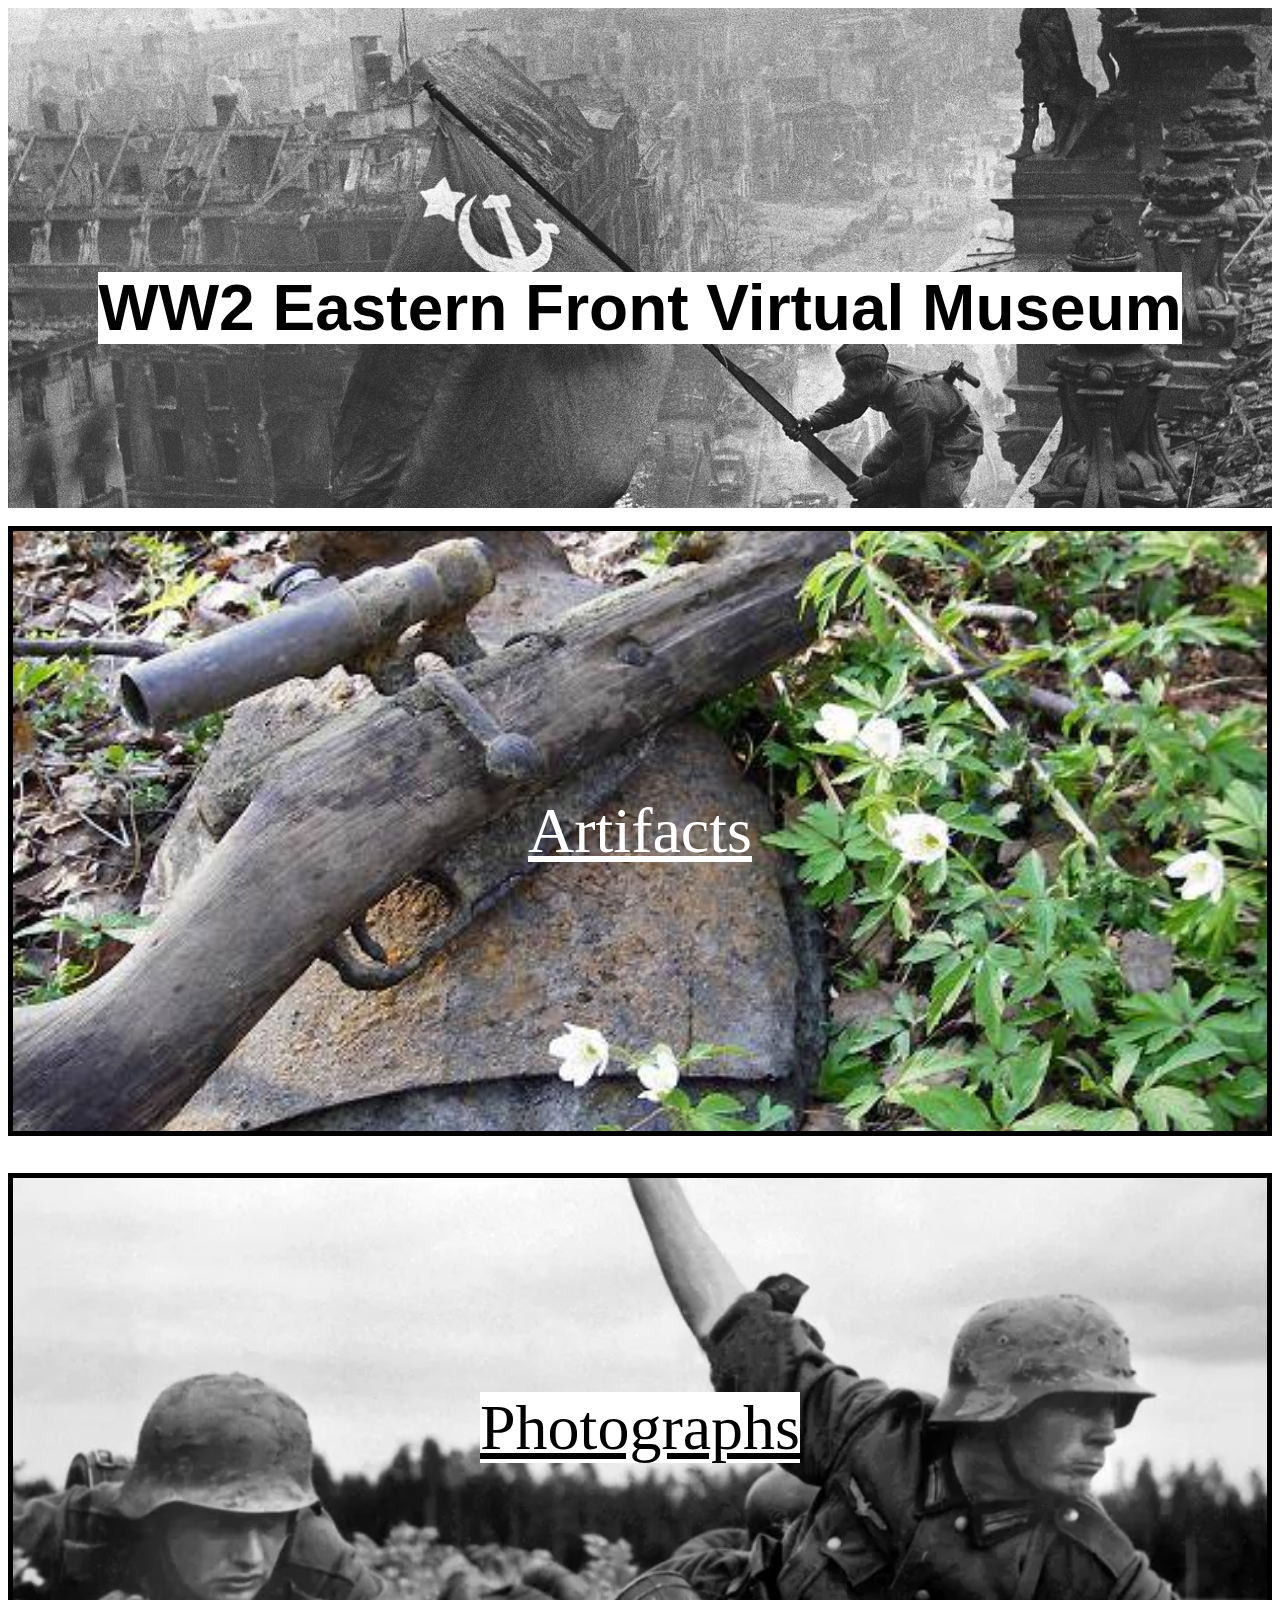
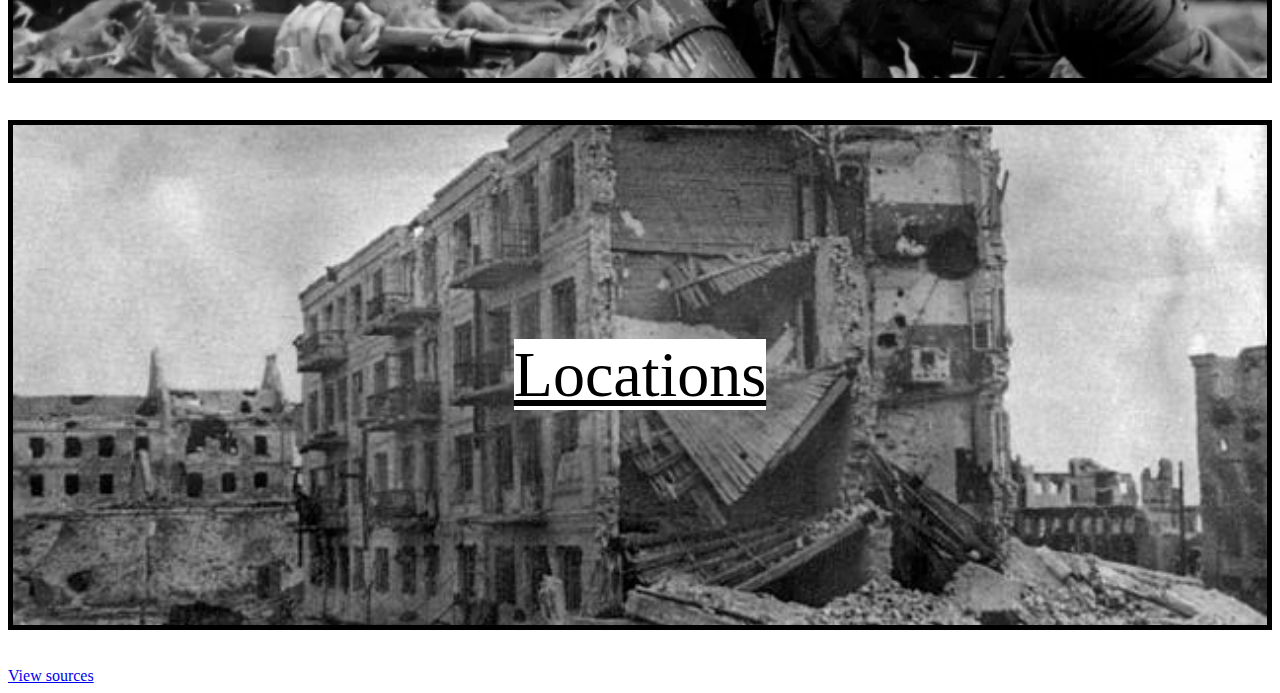
<file: index.html>
<!DOCTYPE html>
<html>
<head>
<title>WW2 Virtual Museum</title>
<link rel="icon" type="image/x-icon" href="placeholder">
<link rel="stylesheet" href="style.css">
<style>
  .header {
    background-image: url('background.png');
    background-size: cover;
    background-position: center;
    height: 400px;
    text-align: center;
    color: white; 
    padding-top: 100px; 
  }
  .art {
  background-image: url('exp1.png'); 
  background-size: cover;
  background-position: center;
  height: 600px; 
  font-size: 200%;
  text-align: center;
  display: flex;
  flex-direction: column;
  justify-content: center;
  border: 5px solid black;
  }
  .photo {
  background-image: url('exp2.png'); 
  background-size: cover;
  background-position: center;
  height: 500px; 
  font-size: 200%;
  text-align: center;
  display: flex;
  flex-direction: column;
  justify-content: center;
  border: 5px solid black;
  }
  .loc {
  background-image: url('exp3.png'); 
  background-size: cover;
  background-position: center;
  height: 500px; 
  font-size: 200%;
  text-align: center;
  display: flex;
  flex-direction: column;
  justify-content: center;
  border: 5px solid black;
  }
</style>
</head>
<body>
<div class="header">
<h1><span class="highlight">WW2 Eastern Front Virtual Museum</span></h1>
</div>
<br>
<div class="art">
<a href="artifacts.html" style="color:white ; font-size:200%">Artifacts</span></h1>
</div>
<br>
<div class="photo">
<a href="photos.html" style="color:black ; font-size:200%"><span class="highlight">Photographs</span></h1>
</div>
<br>
<div class="loc">
<a href="loc.html" style="color:black ; font-size:200%"><span class="highlight">Locations</span></h1>
</div>
<br>
<a href="sources.html">View sources</a>
</body>
</html>
</file>
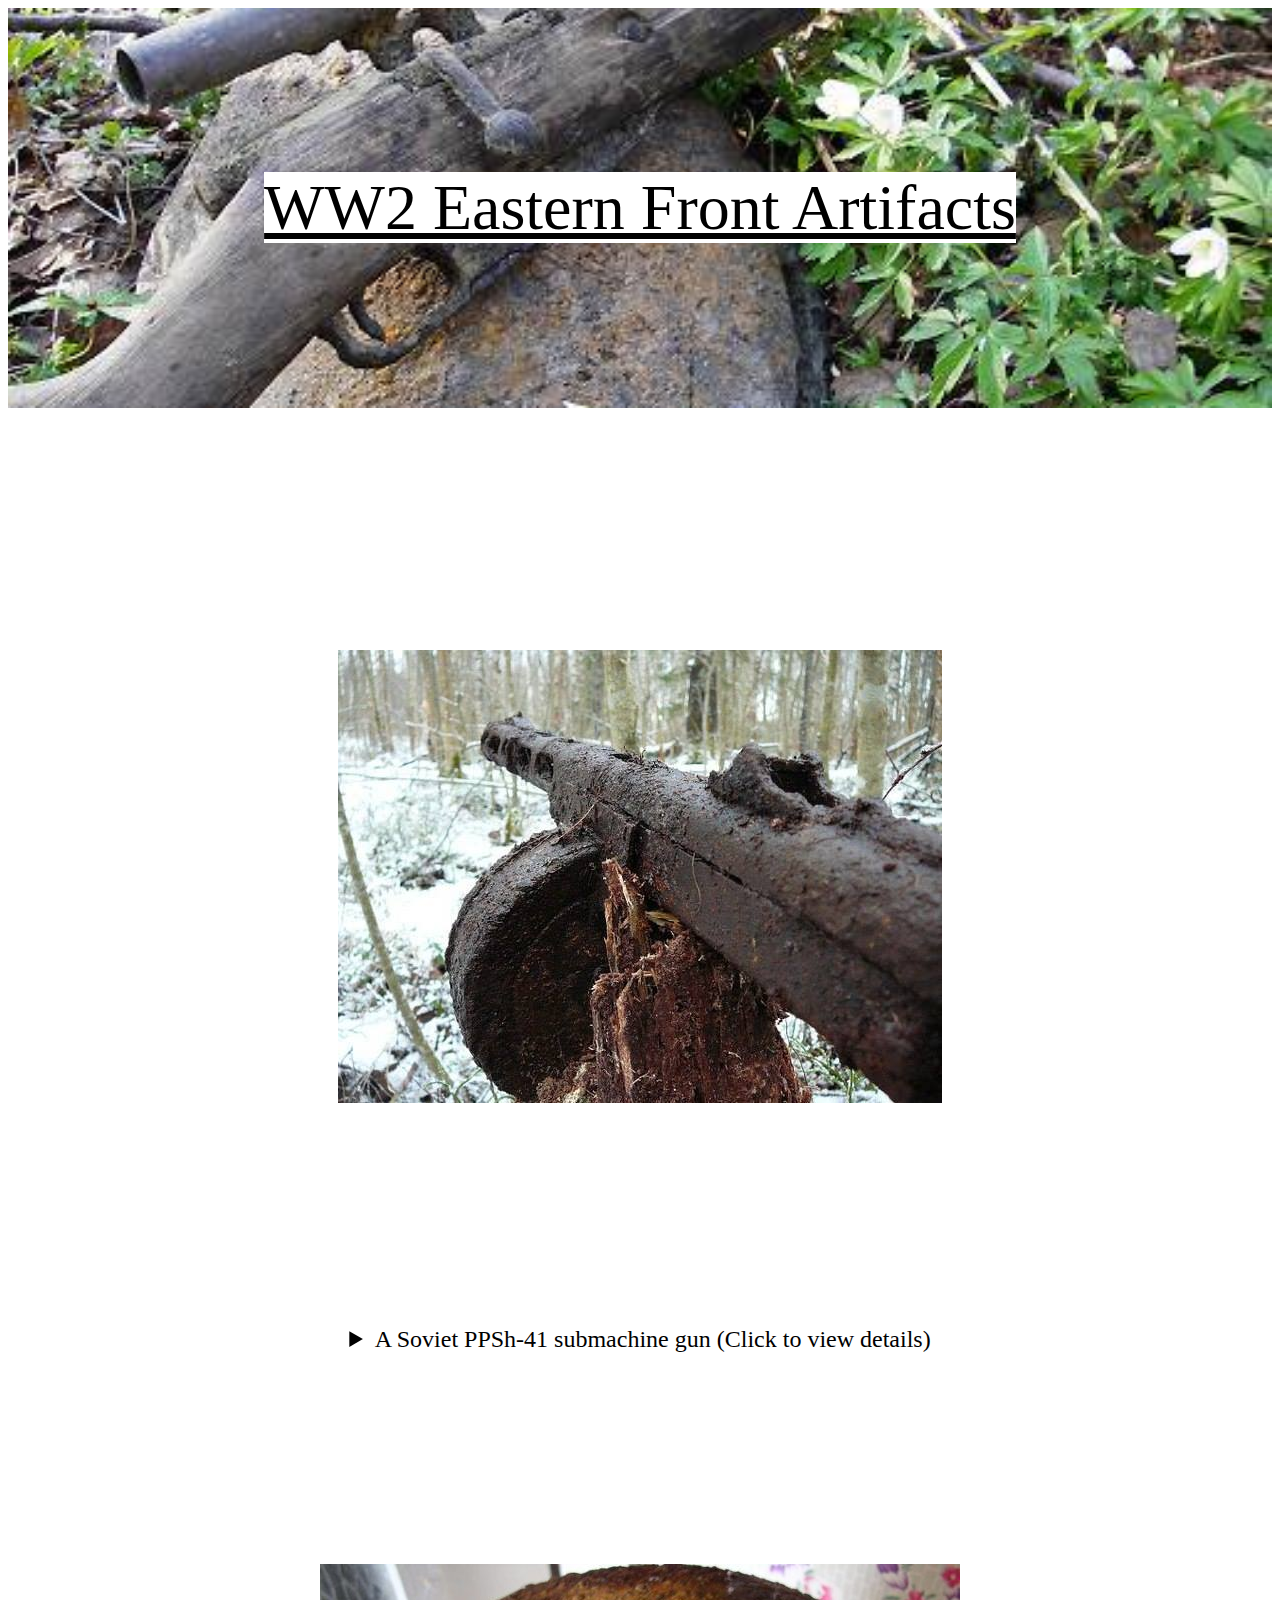
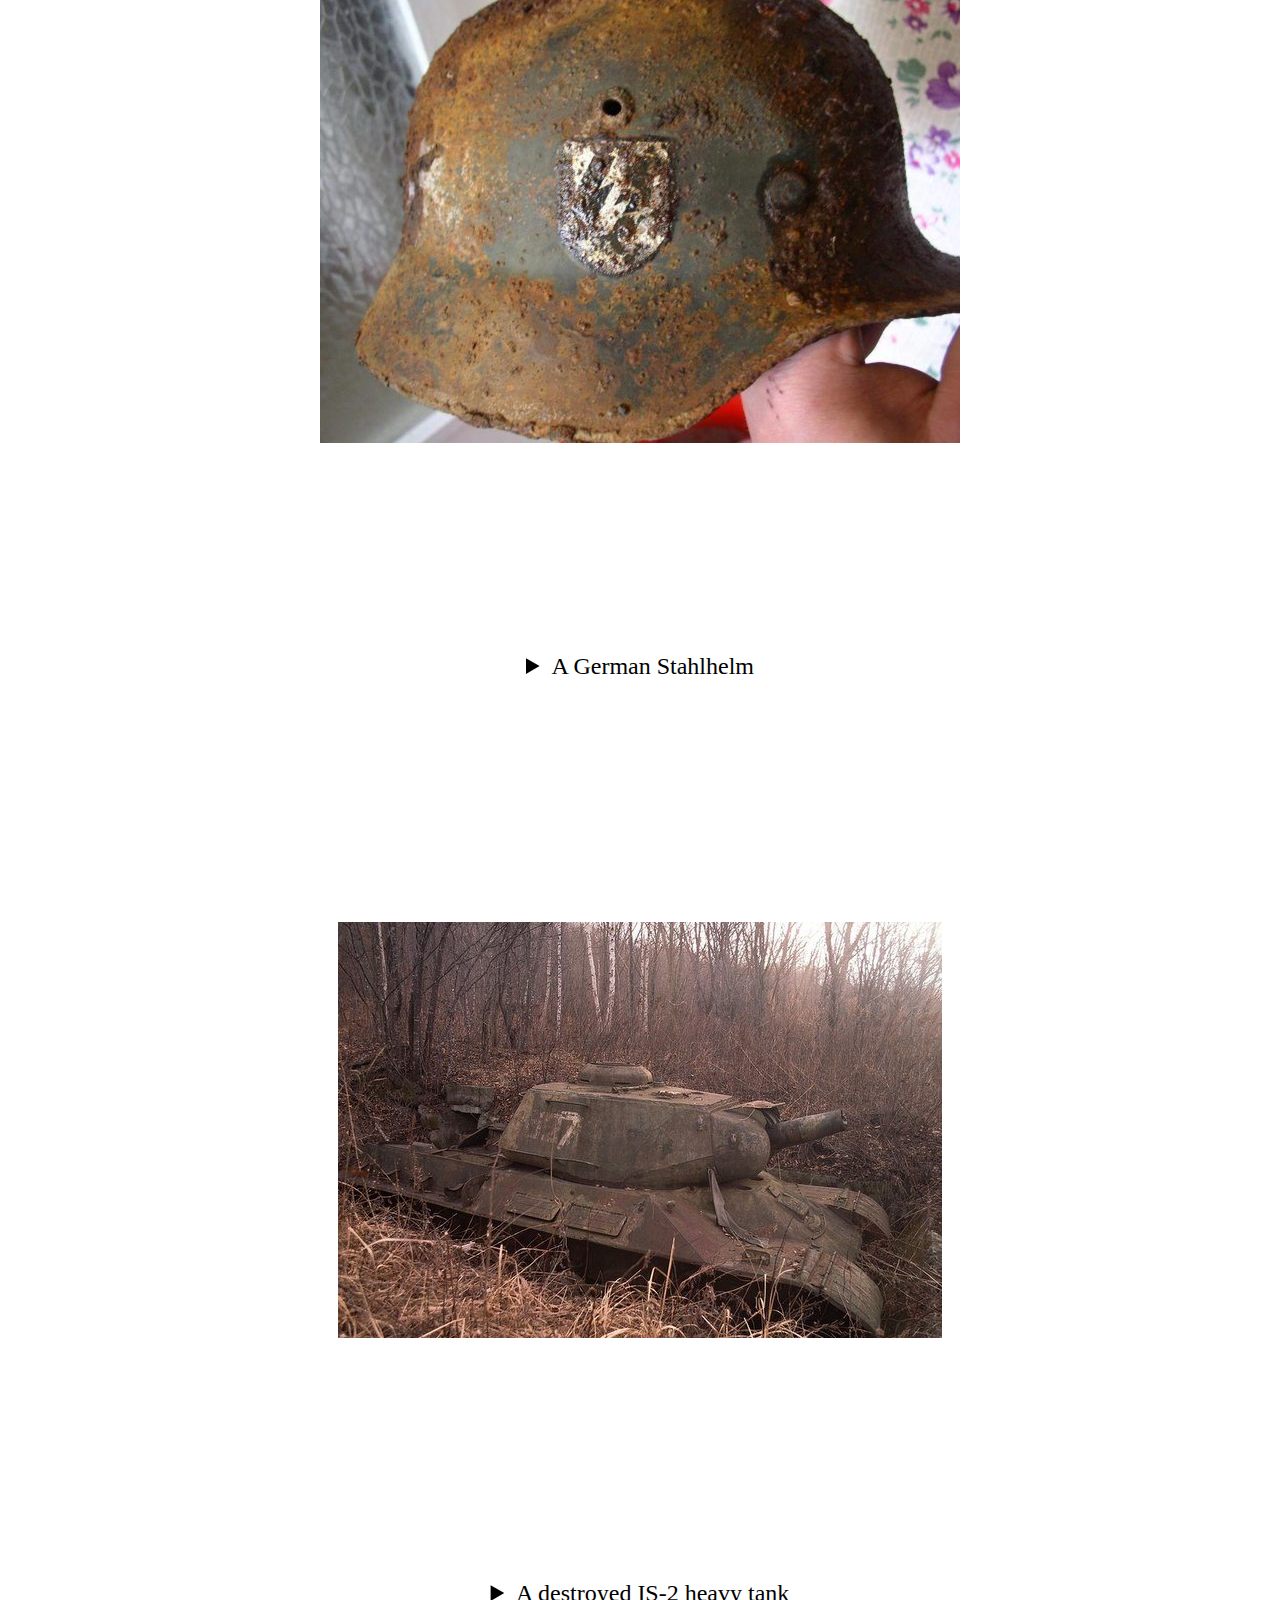
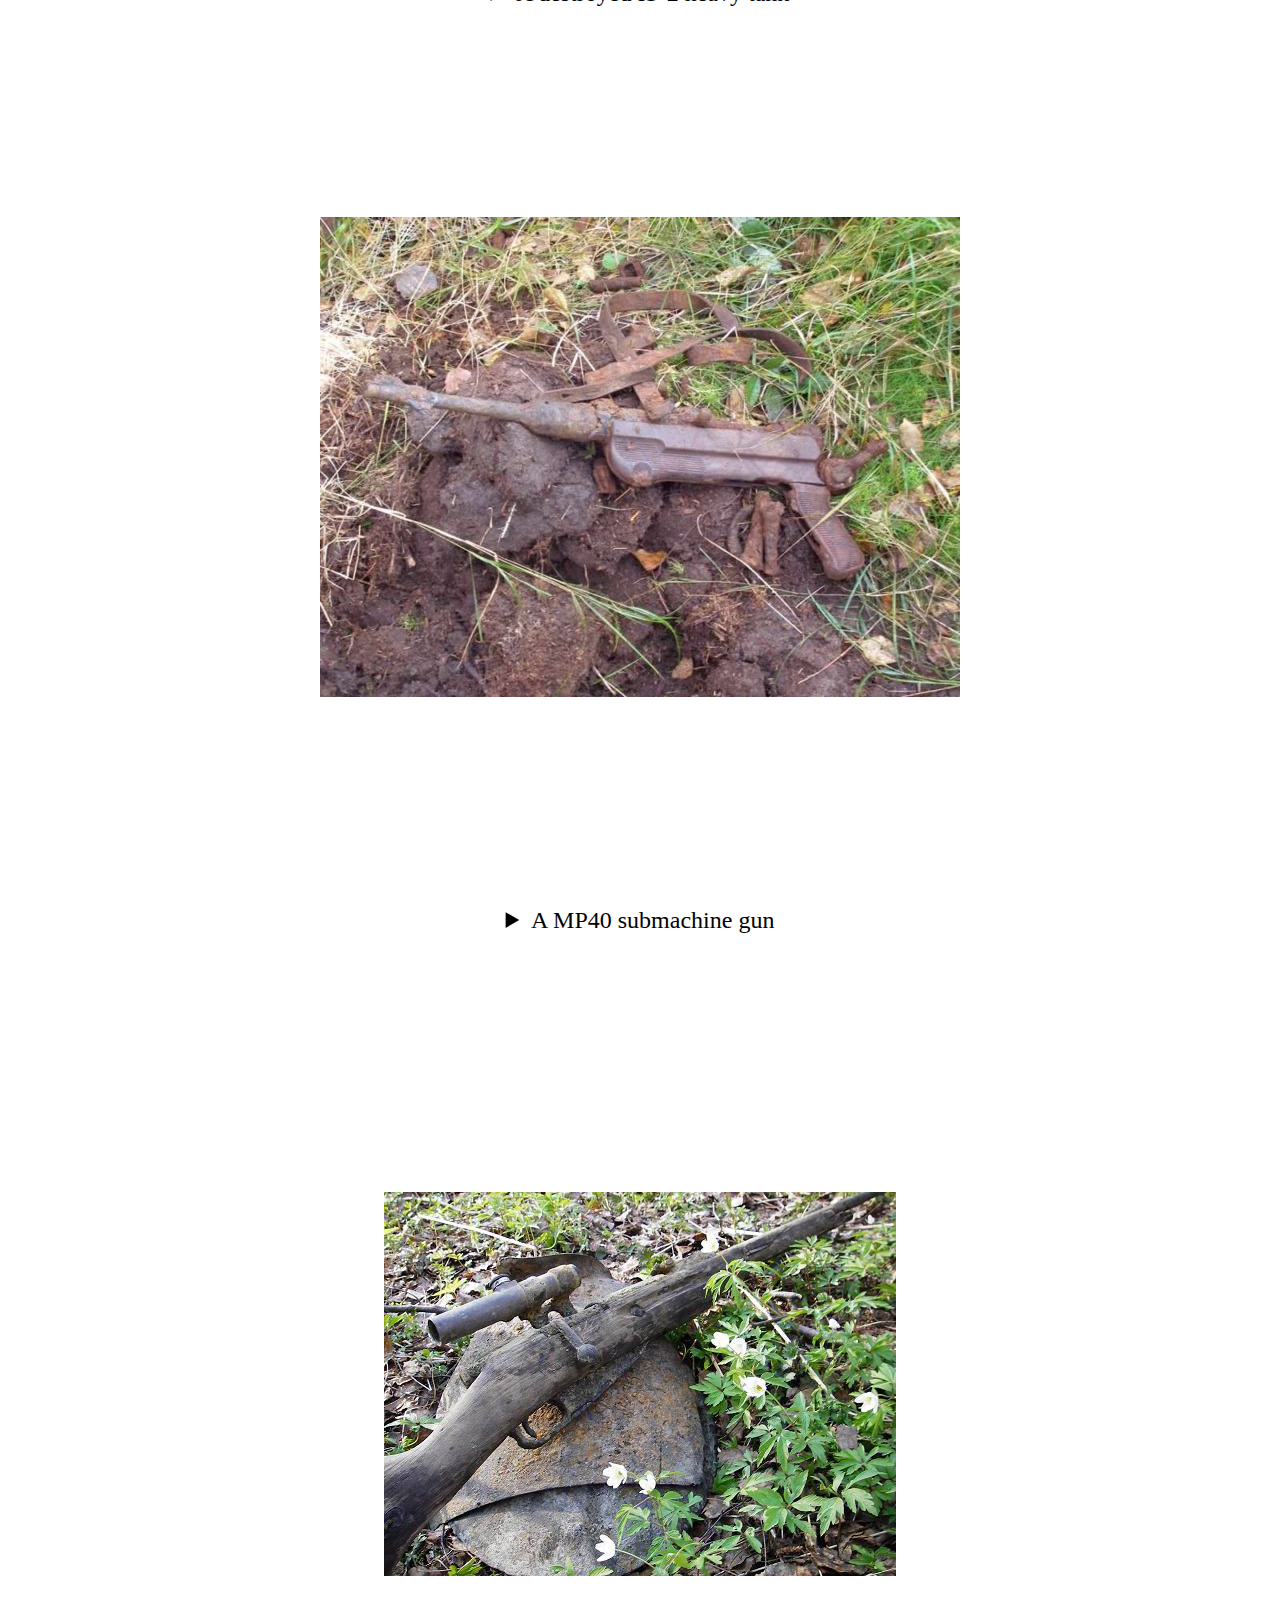
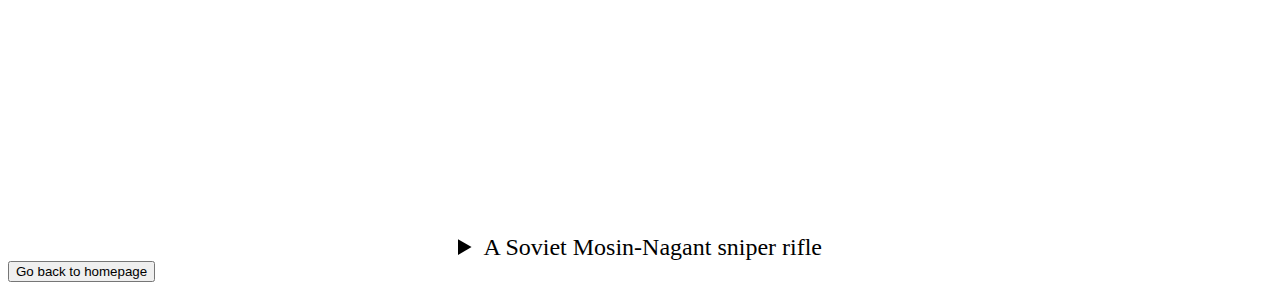
<file: artifacts.html>
<html>
<head>
<title>WW2 Virtual Museum</title>
<link rel="stylesheet" href="style.css">
<style>
.image-container {
    display: grid;
    place-items: center; 
    height: 100vh; 
}

.image-container img {
    max-width: 100%; 
    height: auto;
}
.header {
  background-image: url('exp1.png'); 
  background-size: cover;
  background-position: center;
  height: 400px; 
  font-size: 200%;
  text-align: center;
  display: flex;
  flex-direction: column;
  justify-content: center;
}
</style>
</head>
<body>
<div class="header">
<a href="index.html" style="font-size:200% ; color:black"><span class="highlight">WW2 Eastern Front Artifacts</a>
</div>
<br>
<div class="image-container">
    <img src="ppsh.png" alt="Centered Image">
</div>
<details>
<summary>A Soviet PPSh-41 submachine gun (Click to view details)</summary>
<p>Displayed above is the PPSh. Used during World War 2 by the Red Army, this submachine gun had a simple and cheap design that made it easy to mass-produce. 
While the Soviets had previously eschewed the usage of submachine guns in the Red Army, the Finns’ effective usage of submachine guns against the Red Army during the Winter War of 1939-1940 
brought about a reversal of this policy. Developed in 1940 and entering production the following year, the PPSh was still entering service during the initial German invasion. 
At the war’s end, 6 million PPSh had been manufactured and its usage was widespread across the entire Red Army. The PPSh continued being used by armies after the end of World War 2 and is still used today.</p>
</details>
<div class="image-container">
    <img src="helmet.png" alt="Centered Image">
</div>
<details>
<summary>A German Stahlhelm</summary>
<p>This helmet is a Stahlhelm (Steel Helmet), a German combat helmet issued to troops during World War 2. It is most likely of the M42 variant (but possibly also of the M35 or M40 variants), 
one of the most commonly issued helmets on the Eastern Front. Being developed in 1942, later in the war when Germany's resources were more scarce, 
the M42 was a stripped-down version of the earlier M35 version made with cheaper materials; additions to its steel alloys were of lower quality to 
allocate more resources for tank production, resulting in a softer steel less able to protect its wearer. This decrease in quality from previous models of 
Stahlhelm reflects the worsening situation of Germany at the time, with a growing inability to ration its strategic resources as liberally as it did during the early years of the war.</p> 
<p>The double lighting-bolt insignia on the side of the helmet indicate its owner was a member of the SS, or Schutzstaffel. The Schutzstaffel was an elite force which directly reported to the 
Nazi Party rather than the German military's high command. Its personnel overwhelmingly held fanatical support for Hitler and the Nazi Party, which was reinforced during their training. The 
Schutzstaffel was itself split up into two groups, Allgemeine-SS and Waffen-SS, which were responsible for policing and combat duties respectively; the owner of this helmet was most likely a member of 
the latter. Both wings of the organization were responsible for some of the worst Nazi atrocities of the war, including defending death camps and rounding up “undesirables” during the Holocaust. </p>

</details>
<div class="image-container">
    <img src="t34.png" alt="Centered Image">
</div>
<details>
<summary>A destroyed IS-2 heavy tank</summary>
<p>The tank pictured here is the IS-2, a Soviet heavy tank produced during World War 2. The tank was designed as a counter to the German Panther and Tiger tanks, which themselves had been specifically designed
 to counter the T-34, the main tank in use with the Red Army at the time. With armor able to withstand direct hits from the feared German 88mm Flak cannon as well as a 122mm cannon capable of penetrating the
 Tiger’s armor, the IS-2 would prove to be a powerful opponent for German tanks. Deployed in combat starting in 1944, the IS-2 gained a reputation as a Tiger killer, with one regiment claiming to
 have killed 41 Tigers and Ferdinands (a heavy tank destroyer using the hull of a Tiger) over the space of 2 months, for the loss of only 8 tanks. Overall, over 3,000 IS-2s would be produced during World War 2.</p>
<p>This particular IS-2 appears to have been abandoned rather than destroyed, owing to the lack of any combat damage; most damage on the tank appears to be from aging, scavenging or deliberate stripping of components. </p>
</details>
<div class="image-container">
    <img src="mp40.png" alt="Centered Image">
</div>
<details>
<summary>A MP40 submachine gun</summary>
<p>The gun in this photo is the MP40, a German submachine gun that filled a similar niche to the PPSh. Its compact design owes to its origins, having been designed for use by mechanized infantry and paratroopers.
 Like its Soviet counterpart, the MP40 was cheap to produce and easy to maintain. While not produced in the same numbers as the PPSh (1.1 million units as compared to 6 million PPSh) it was still a highly prolific
 weapon; many MP40s remain in usage today with irregular troops in Syria and Libya.</p>
</details>
<div class="image-container">
    <img src="mosin.png" alt="Centered Image">
</div>
<details>
<summary>A Soviet Mosin-Nagant sniper rifle</summary>
<p>The rifle pictured here is a Mosin-Nagant Model 1891. This model of rifle was used as the primary sniper rifle of the Red Army during World War 2.
 First being adopted by the Imperial Russian army in 1893, the rifle had previously seen service as the primary infantry rifle of the Russians during World War 1.
 In the interwar years, the rifle was modified to hold a scope and adopted the role of a sniper rifle. Thanks to its reliability and accuracy, the Mosin-Nagant excelled in
 this role and played an important role in World War 2, especially on the Finnish-Soviet front where it was used by both Finnish and Soviet snipers, including the infamous Finnish sniper Simo Häyhä. 
 The rifle continued being used as the primary sniper rifle of the Soviet forces until 1963 and has continued being used up to the present day.</p>
</details>
<button onclick="window.location.href = 'index.html';">Go back to homepage</button>
</body>
</html>
</file>
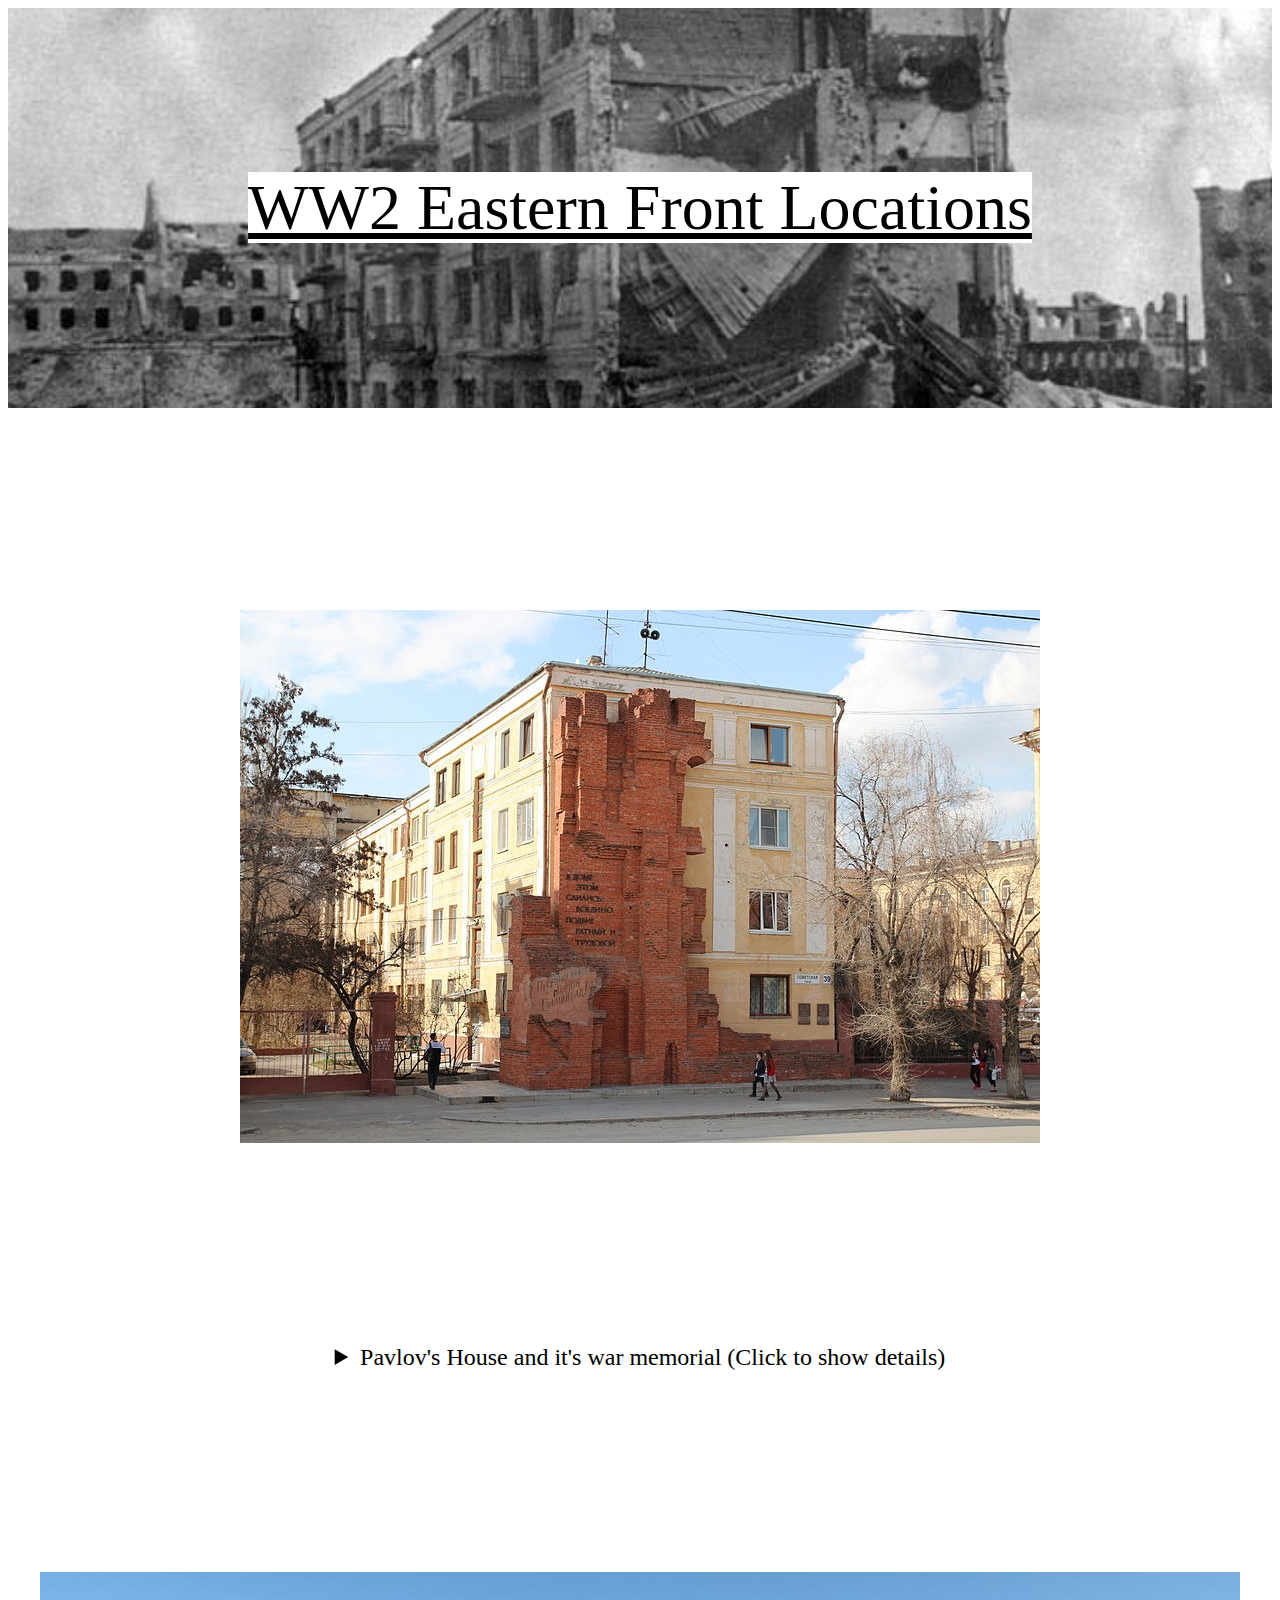
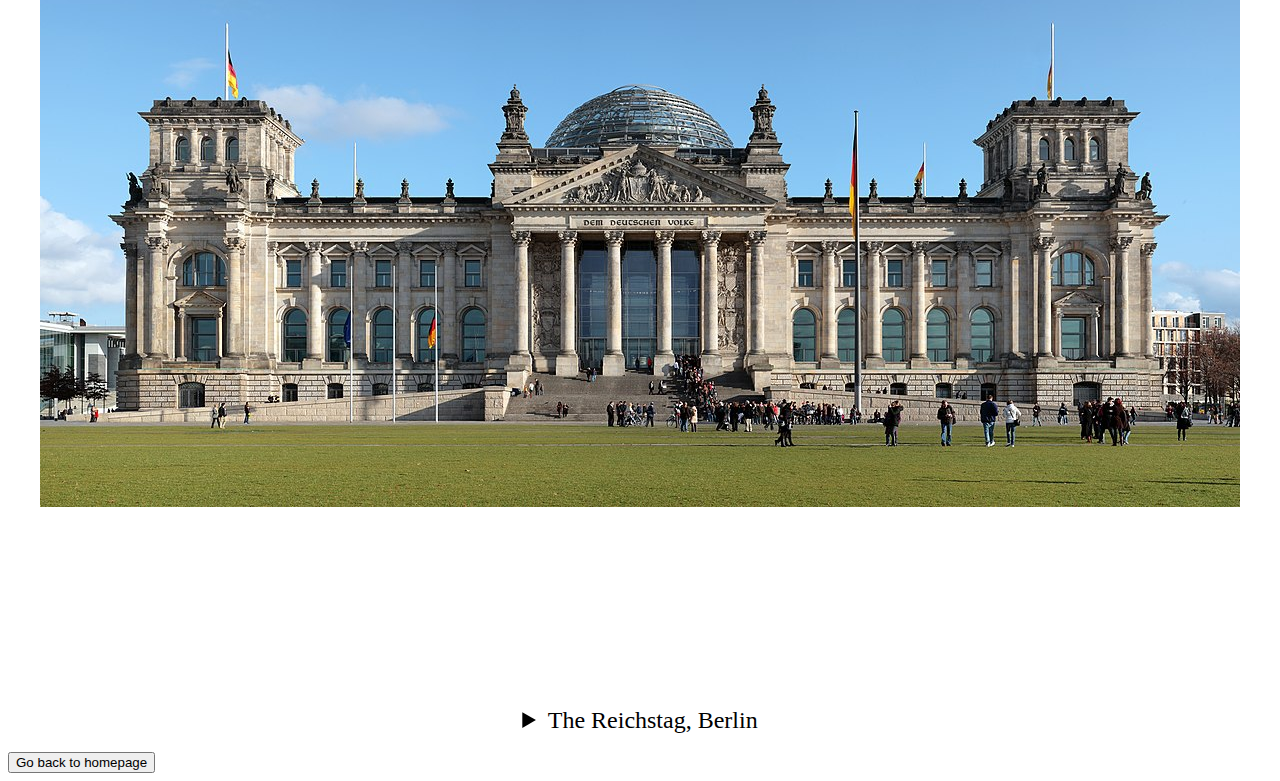
<file: loc.html>
<html>
<head>
<link rel="stylesheet" href="style.css">
<style>
.image-container {
    display: grid;
    place-items: center; 
    height: 100vh; 
}

.image-container img {
    max-width: 100%; 
    height: auto;
}
.header {
  background-image: url('exp3.png'); 
  background-size: cover;
  background-position: center;
  height: 400px; 
  font-size: 200%;
  text-align: center;
  display: flex;
  flex-direction: column;
  justify-content: center;
}
</style>
</head>
<body>
<div class="header">
<a href="index.html" style="font-size:200% ; color:black"><span class="highlight">WW2 Eastern Front Locations</a>
</div>
<br>
<div class="image-container">
<img src="pavlov.png">
</div>
<br>
<details>
<summary>Pavlov's House and it's war memorial (Click to show details)</summary>
<p>During the Battle of Stalingrad, Pavlov’s House was the site of one of the most famous last stands of World War 2. </p>
<p>On September 27th, 1942, while German forces were still advancing into Stalingrad, a Soviet platoon led by junior sergeant Yakov Pavlov retook an apartment building in the center of Stalingrad. Despite the loss of all
 but 4 men in his platoon, the apartment building was reinforced with additional troops and fortified by the Soviets, with orders to hold the building against the Germans as long as possible. Due to it holding a strategic
 position within its region of Stalingrad, the Germans mounted their own attempts to retake the apartment building, with infantry and tanks assaulting the house several times per day; furthermore, Pavlov’s house was bombed
 by the Luftwaffe on at least one occasion during the battle. Despite their persistence, the Germans would always be driven back by the defenders, who used the building’s strong fortifications to their advantage. After 58
 days of siege by the Germans, the building would be relieved by Soviet reinforcements, with the Germans having sustained an unknown number of heavy casualties. In exchange, the defenders of Pavlov’s house only suffered
 3 casualties.</p>
<p>After the war, Pavlov’s house was repaired and reinstated as a residential building concurrent with the wider restoration of Stalingrad. The building still stands in the present day and hosts a war memorial dedicated
 to the defenders of the house during the Battle of Stalingrad.</p>
</details>
<br>
<div class="image-container">
<img src="reichstag.png">
</div>
<br>
<details>
<summary>The Reichstag, Berlin</summary>
<p>Pictured above in its current state, the Reichstag is a famous building in Berlin that played an important role during the interwar years and World War 2. After its construction in 1891, the building served as
 the parliament of the German Empire and the Weimar Republic respectively from 1894 until its destruction in the Reichstag Fire of 1933. The latter event was used as justification by then-chancellor Adolf Hitler to
 pass emergency measures effectively turning Germany into a dictatorship. The new Nazi regime relocated government functions from the Reichstag, which was left abandoned in the center of Berlin. Nevertheless, the Reichstag
 remained a prominent landmark in Berlin leading to its targeting during Allied bombing raids and the Soviet capture of Berlin. In the latter event, the Reichstag became the site of the famous photograph,
 “Raising a Flag Over the Reichstag”. The building remained derelict for the duration of Cold War, with the capital remaining in the West German city of Bonn even after German reunification in 1990. In 1994,
 restoration work was started on the Reichstag which concluded in 1999. Today, the Reichstag is the home of the German Bundestag (the lower house of the German parliament) as well as a popular tourist attraction
 in Berlin, often being named among the ranks of other famous landmarks such as the Brandenburg Gate and the Tiergarten.</p>
</details>
<br>
<button onclick="window.location.href = 'index.html';">Go back to homepage</button>
</body>
</html>
</file>
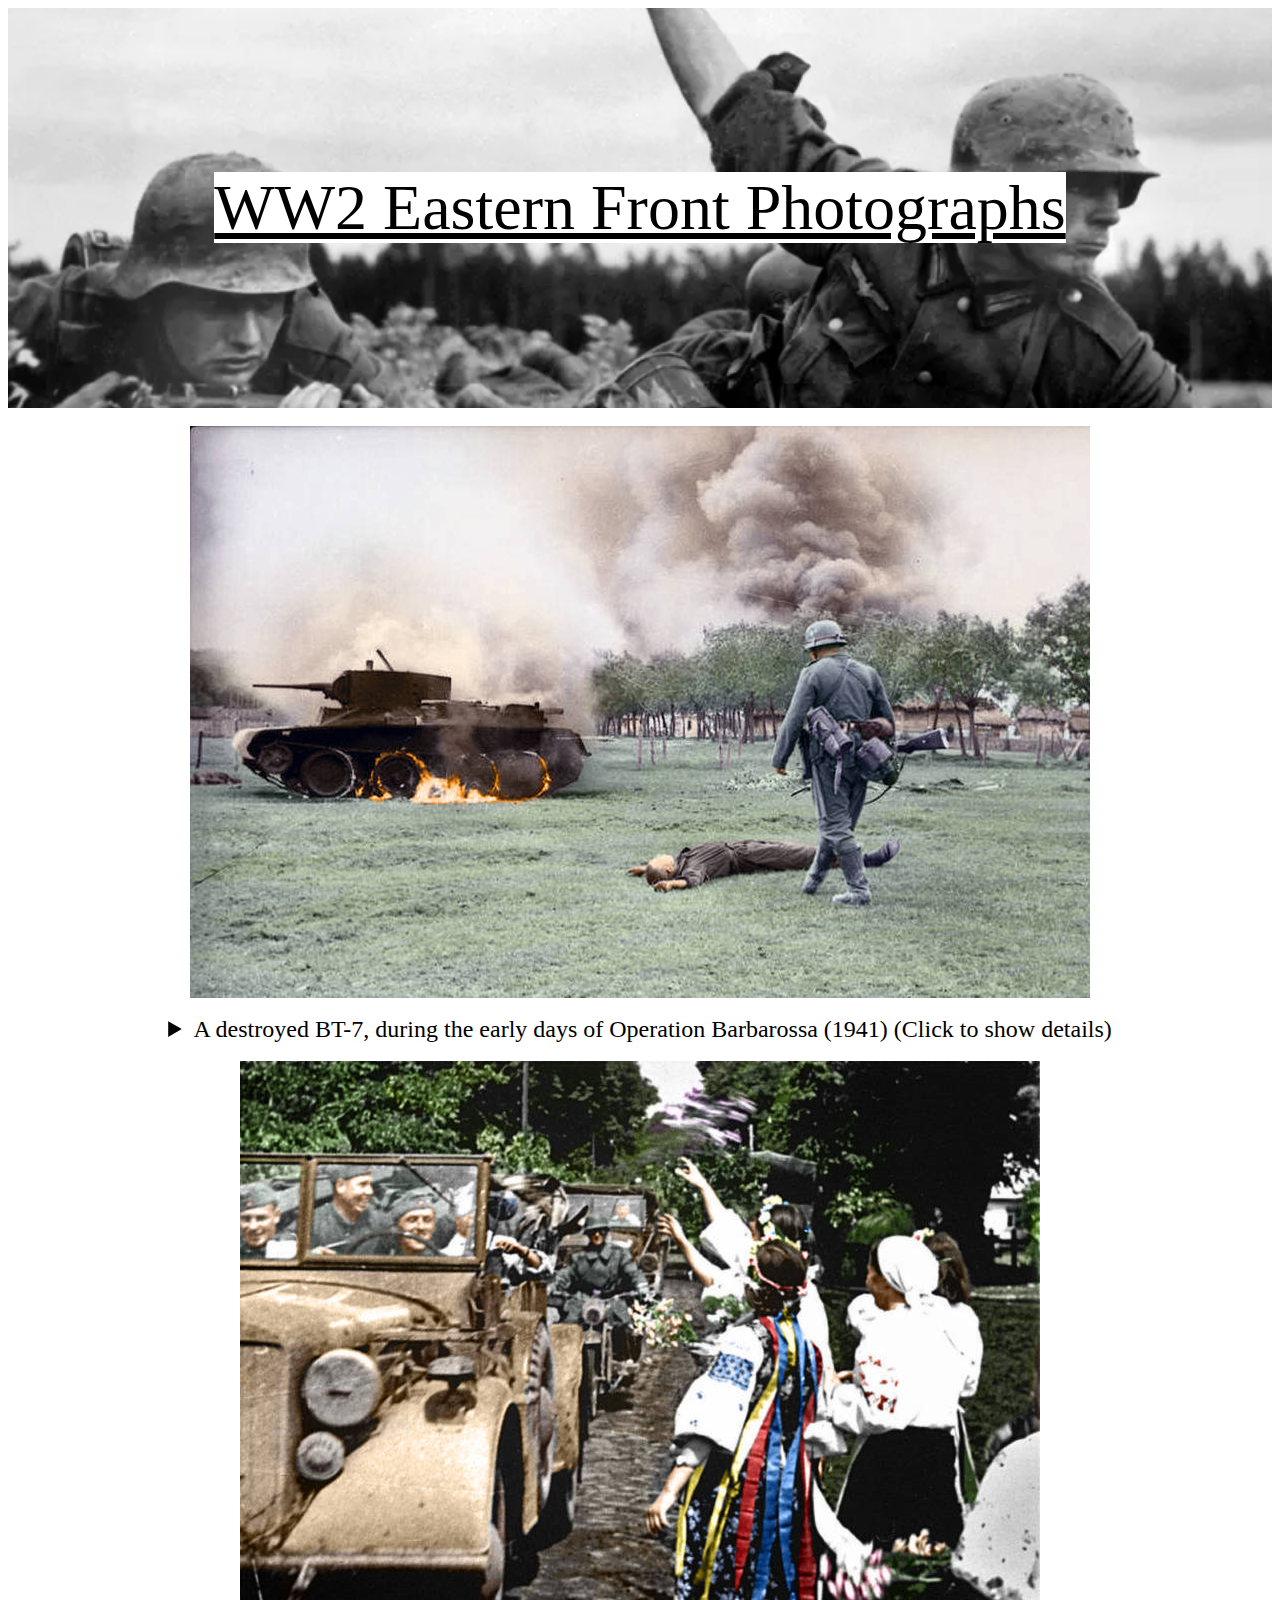
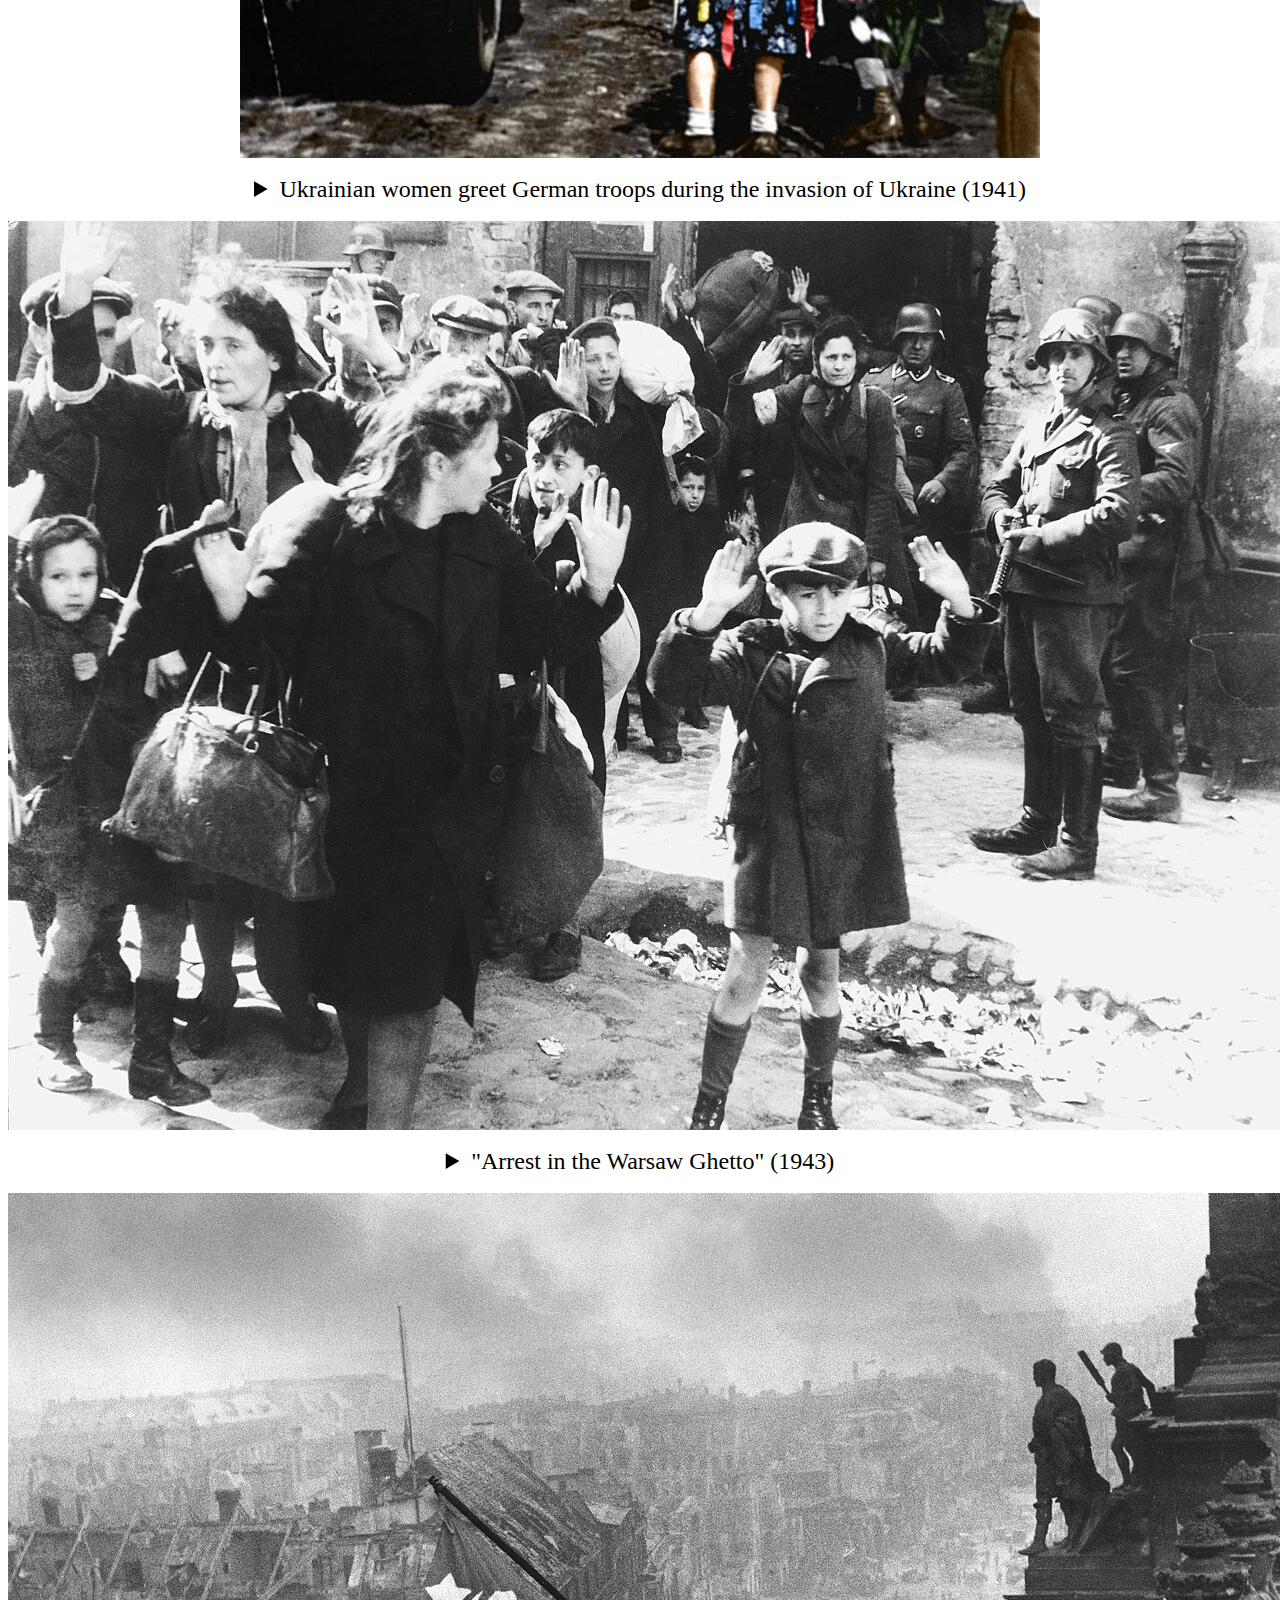
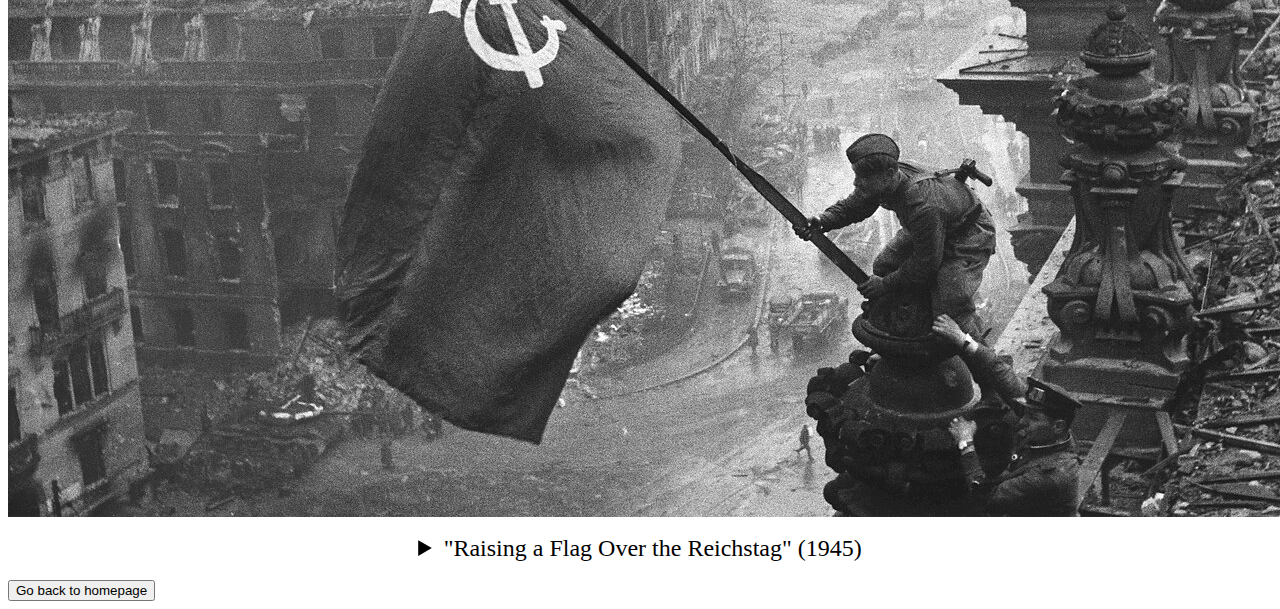
<file: photos.html>
<html>
<head>
<link rel="stylesheet" href="style.css">
<style>
.image-container {
    text-align: center; 
}

.image-container img {
    display: inline-block; 
}
.header {
  background-image: url('exp2.png'); 
  background-size: cover;
  background-position: center;
  height: 400px; 
  font-size: 200%;
  text-align: center;
  display: flex;
  flex-direction: column;
  justify-content: center;
}
</style>
</head>
<body>
<div class="header">
<a href="index.html" style="font-size:200% ; color:black"><span class="highlight">WW2 Eastern Front Photographs</a>
</div>
<br>
<div class="image-container">
    <img src="bt7.png" alt="Centered Image">
</div>
<br>
<details>
<summary>A destroyed BT-7, during the early days of Operation Barbarossa (1941) (Click to show details)</summary>
<p>From 1935 to 1941, the BT-7 served as the main battle tank of the Red Army. The tank followed the British doctrine of “cruiser” or “cavalry” tanks, sacrificing armor and armament in exchange for high mobility.
 The BT-7 was used during conflicts of the late interwar period as well as the early war; namely the battles of Lake Hasan and Kalkhin Gol, and the Soviet invasion of Poland. During Operation Barbarossa, over 2000 BT-7s
 were lost in combat or broke down, with the BT-7 in the image appearing to have been one of the former. The BT-7 continued to be used until the end of the war in 1945 but was mostly supplanted by the T-34, which performed
 much better against German armor.</p>
</details>
<br>
<div class="image-container">
<img src="ukr.png">
</div>
<br>
<details>
<summary>Ukrainian women greet German troops during the invasion of Ukraine (1941)</summary>
<p>During the German invasion of the Soviet Union and the subsequent occupation of its territories, a large number of people from the western territories of the Soviet Union, especially in Ukraine and the Baltic countries,
 celebrated the German invasion and even collaborated with the occupying forces. These nations had possessed distinct national identities before their incorporation into the Soviet Union and many thought that occupation under
 the Germans was preferable to Soviet rule, since the former might allow for a restoration of their national identity while the latter had instituted repressive policies of collectivization and political persecution.
 Nevertheless, the Germans still exacted a heavy toll on occupied territory; for example, in Ukraine, 1.5 million Jewish Ukrainians were killed in the Holocaust and a further 2.2 million Ukrainians were deported to Germany
 to be used as slave labor.</p>
</details>
<br>
<div class="image-container">
<img src="warsaw.png">
</div>
<br>
<details>
<summary>"Arrest in the Warsaw Ghetto" (1943)</summary>
<p>The photograph above, “Arrest in the Warsaw Ghetto”, also known as “Warsaw Ghetto Boy”, is one of the most famous photographs of the Holocaust; it depicts a group of Jewish women and children being deported by
 German troops, the subject of the photograph being a young boy being held at the point of a submachine gun. This photograph was taken during the German “liquidation” of the Warsaw Ghetto, wherein the Jewish population
 of the ghetto was deported to death camps following the unsuccessful Warsaw Ghetto Uprising of April-May 1943. The photographer is unknown but was likely a member of, or collaborator with the SS, as this image was
 originally discovered attached on correspondence directly addressed to Heinrich Himmler. </p>
</details>
<br>
<div class="image-container">
<img src="background.png">
</div>
<br>
<details>
<summary>"Raising a Flag Over the Reichstag" (1945)</summary>
<p>Above is perhaps one of, if not the most famous photographs of World War 2 – “Raising a Flag Over the Reichstag”. This photograph was taken on May 2, 1945 during the closing days of the Battle of Berlin.
 In the preceding days, Soviet troops had fought their way into the heart of Berlin and taken the Reichstag, defended by a garrison of 2,000 German troops, on the 30th of April. In the days between the taking
 of the Reichstag and the creation of the photograph, the Soviet flag had allegedly been raised atop the Reichstag several times; however, “Raising a Flag Over the Reichstag” would be the first photograph of
 a Soviet flag on the Reichstag. The photograph therefore did not capture the initial moment of the flag-raising; furthermore, it was doctored before publication to add further dramatized elements (such as smoke
 in the background) as well as to remove evidence potentially implicating the flag-raiser, a Lieutenant Qoshqarbaev, of looting, a penalty potentially punishable by execution.</p>
<p>Nevertheless, “Raising a Flag Over the Reichstag” still served as a powerful symbol of the Soviet victory over Nazi Germany and, in the present day, remains one of the most famous photographs ever taken.</p>
</details>
<br>
<button onclick="window.location.href = 'index.html';">Go back to homepage</button>
</body>
</html>
</file>
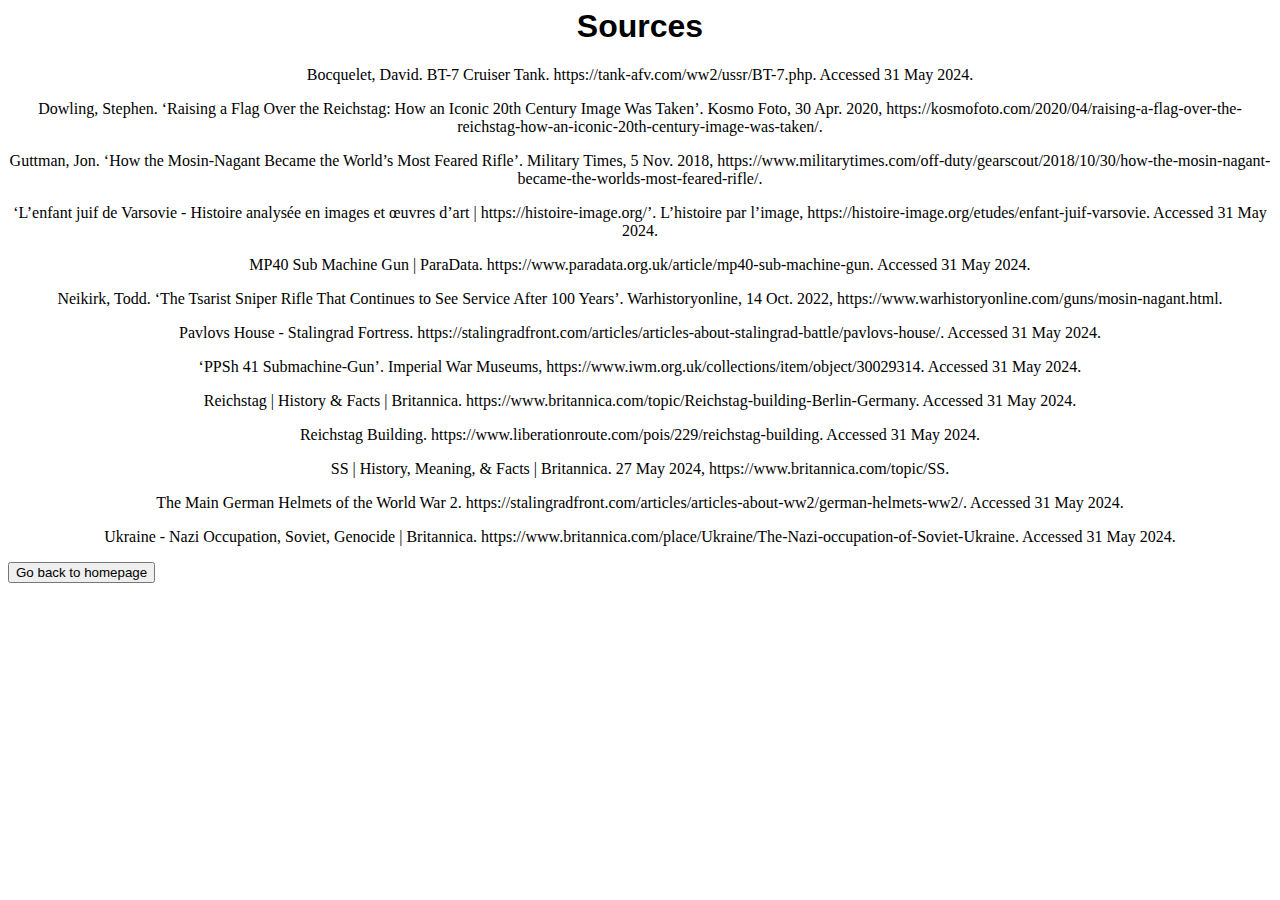
<file: sources.html>
<html>
<head>
<link rel="stylesheet" href="style.css">
</head>
<body>
<h1 style="text-align : center;">Sources</h1>
<p>Bocquelet, David. BT-7 Cruiser Tank. https://tank-afv.com/ww2/ussr/BT-7.php. Accessed 31 May 2024.</p>
<p>Dowling, Stephen. ‘Raising a Flag Over the Reichstag: How an Iconic 20th Century Image Was Taken’. Kosmo Foto, 30 Apr. 2020, https://kosmofoto.com/2020/04/raising-a-flag-over-the-reichstag-how-an-iconic-20th-century-image-was-taken/.</p>
<p>Guttman, Jon. ‘How the Mosin-Nagant Became the World’s Most Feared Rifle’. Military Times, 5 Nov. 2018, https://www.militarytimes.com/off-duty/gearscout/2018/10/30/how-the-mosin-nagant-became-the-worlds-most-feared-rifle/.</p>
<p>‘L’enfant juif de Varsovie - Histoire analysée en images et œuvres d’art | https://histoire-image.org/’. L’histoire par l’image, https://histoire-image.org/etudes/enfant-juif-varsovie. Accessed 31 May 2024.</p>
<p>MP40 Sub Machine Gun | ParaData. https://www.paradata.org.uk/article/mp40-sub-machine-gun. Accessed 31 May 2024.</p>
<p>Neikirk, Todd. ‘The Tsarist Sniper Rifle That Continues to See Service After 100 Years’. Warhistoryonline, 14 Oct. 2022, https://www.warhistoryonline.com/guns/mosin-nagant.html.</p>
<p>Pavlovs House - Stalingrad Fortress. https://stalingradfront.com/articles/articles-about-stalingrad-battle/pavlovs-house/. Accessed 31 May 2024.</p>
<p>‘PPSh 41 Submachine-Gun’. Imperial War Museums, https://www.iwm.org.uk/collections/item/object/30029314. Accessed 31 May 2024.</p>
<p>Reichstag | History & Facts | Britannica. https://www.britannica.com/topic/Reichstag-building-Berlin-Germany. Accessed 31 May 2024.</p>
<p>Reichstag Building. https://www.liberationroute.com/pois/229/reichstag-building. Accessed 31 May 2024.</p>
<p>SS | History, Meaning, & Facts | Britannica. 27 May 2024, https://www.britannica.com/topic/SS.</p>
<p>The Main German Helmets of the World War 2. https://stalingradfront.com/articles/articles-about-ww2/german-helmets-ww2/. Accessed 31 May 2024.</p>
<p>Ukraine - Nazi Occupation, Soviet, Genocide | Britannica. https://www.britannica.com/place/Ukraine/The-Nazi-occupation-of-Soviet-Ukraine. Accessed 31 May 2024.</p>
<button onclick="window.location.href = 'index.html';">Go back to homepage</button>
</body>
</file>
<file: style.css>
.box {
 background-color: lightgray;
 border: 2px solid black;
 margin: 20px;
 padding: 10px;
 font-size: 110%;
 text-align: center;
}

h1 {font-family: arial;}
h3 {font-family: arial; text-align: center;}
h4 {font-family: arial;}
p {font-family: calibri; text-align: center;}
a {font-family: calibri;}
li {font-family: calibri; text-align: left;}
td, th {
  border: 1px solid black;
  text-align: left;
  padding: 8px;
  font-family: calibri;
}
summary {font-family: calibri; text-align: center; font-size: 150%;}

.header {
  background-image: url('background.png'); 
  background-size: cover;
  background-position: center;
  height: 400px; 
  font-size: 200%;
  text-align: center;
  display: flex;
  flex-direction: column;
  justify-content: center;
}
.highlight {
  color: black;
  background-color: white; 
}
.footnote {
  position: relative;
}

.footnote:hover .preview {
  display: block;
}

.preview {
  display: none;
  position: absolute;
  background-color: #f9f9f9;
  border: 1px solid #ccc;
  padding: 5px;
  width: 200px;
  z-index: 1;
}
</file>
